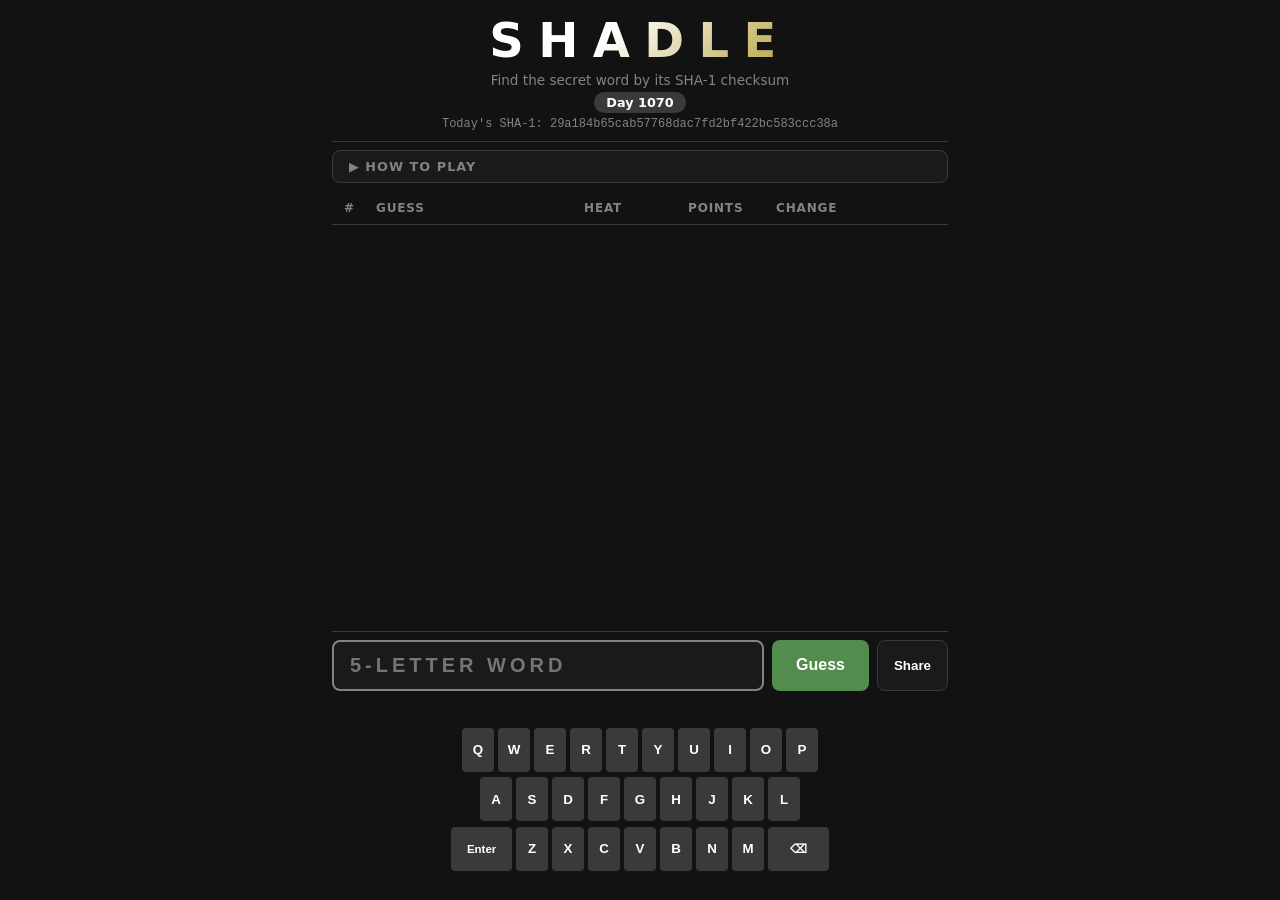
<file: index.html>
<!DOCTYPE html>
<html lang="en">
<head>
  <meta charset="UTF-8">
  <meta name="viewport" content="width=device-width, initial-scale=1.0">
  <title>SHAdle</title>
  <meta name="description" content="A daily word game where you find the secret word by comparing SHA-1 checksums.">
  <link rel="stylesheet" href="style.css">
</head>
<body>
  <div class="container">

    <!-- ── Header ─────────────────────────────────────────────────────── -->
    <header>
      <h1>SHAdle</h1>
      <p class="tagline">Find the secret word by its SHA-1 checksum</p>
      <div class="day-meta">
        <span class="badge" id="dayBadge">Day …</span>
      </div>
      <code class="target-hash" id="targetHash">Today’s SHA-1: …</code>
    </header>

    <!-- ── How to play ────────────────────────────────────────────────── -->
    <details class="how-to-play">
      <summary>How to play</summary>
      <ul>
        <li>Type any 5-letter word, use the keyboard below, then press <kbd>Enter</kbd> or <strong>Guess</strong>.</li>
        <li>Each guess's SHA-1 checksum is compared to the secret word's checksum.</li>
        <li><strong>Heat</strong> — your closeness percentile among all valid words (100 % = exact). Green is hot, yellow is warm, and red is cold.</li>
        <li><strong>Points</strong> — earn 0–100 points from heat, plus a 100-point bonus for solving.</li>
        <li><span class="change-cell closer">▲ hotter</span> / <span class="change-cell farther">▼ cooler</span> — heat change vs. your previous guess.</li>
        <li>Guess the exact word to win! There is no guess limit.</li>
      </ul>
    </details>

    <!-- ── Guess history ──────────────────────────────────────────────── -->
    <section id="historySection" class="history-section" aria-live="polite">
      <div class="history-header">
        <span>#</span>
        <span>Guess</span>
        <span>Heat</span>
        <span>Points</span>
        <span>Change</span>
      </div>
      <div id="historyList" class="history-list"></div>
    </section>

    <!-- ── Win banner ─────────────────────────────────────────────────── -->
    <div id="winBanner" class="win-banner" role="status" style="display:none">
      <span class="win-emoji">🎉</span>
      <p>You found today's checksum!</p>
      <p>Solved in <strong id="winCount"></strong> guess<span id="winPlural"></span>!</p>
    </div>

    <!-- ── Input ──────────────────────────────────────────────────────── -->
    <section class="input-section">
      <div class="input-row">
        <input
          type="text"
          id="guessInput"
          maxlength="5"
          placeholder="5-letter word"
          autocomplete="off"
          autocorrect="off"
          autocapitalize="none"
          spellcheck="false"
          aria-label="Enter your guess"
        >
        <button id="guessBtn" class="btn-primary">Guess</button>
        <button id="shareBtn" class="btn-secondary">Share</button>
      </div>
      <p id="shareMsg" class="share-msg" role="status" aria-live="polite"></p>
      <div id="keyboard" class="keyboard" aria-label="On-screen keyboard">
        <div class="keyboard-row">
          <button type="button" data-key="q">Q</button><button type="button" data-key="w">W</button><button type="button" data-key="e">E</button><button type="button" data-key="r">R</button><button type="button" data-key="t">T</button><button type="button" data-key="y">Y</button><button type="button" data-key="u">U</button><button type="button" data-key="i">I</button><button type="button" data-key="o">O</button><button type="button" data-key="p">P</button>
        </div>
        <div class="keyboard-row">
          <button type="button" data-key="a">A</button><button type="button" data-key="s">S</button><button type="button" data-key="d">D</button><button type="button" data-key="f">F</button><button type="button" data-key="g">G</button><button type="button" data-key="h">H</button><button type="button" data-key="j">J</button><button type="button" data-key="k">K</button><button type="button" data-key="l">L</button>
        </div>
        <div class="keyboard-row">
          <button type="button" class="keyboard-wide" data-key="Enter">Enter</button><button type="button" data-key="z">Z</button><button type="button" data-key="x">X</button><button type="button" data-key="c">C</button><button type="button" data-key="v">V</button><button type="button" data-key="b">B</button><button type="button" data-key="n">N</button><button type="button" data-key="m">M</button><button type="button" class="keyboard-wide" data-key="Backspace" aria-label="Backspace">⌫</button>
        </div>
      </div>
      <p id="errorMsg" class="error-msg" role="alert" aria-live="assertive"></p>
    </section>

  </div><!-- /.container -->

  <script src="words.js"></script>
  <script src="app.js"></script>
</body>
</html>
</file>
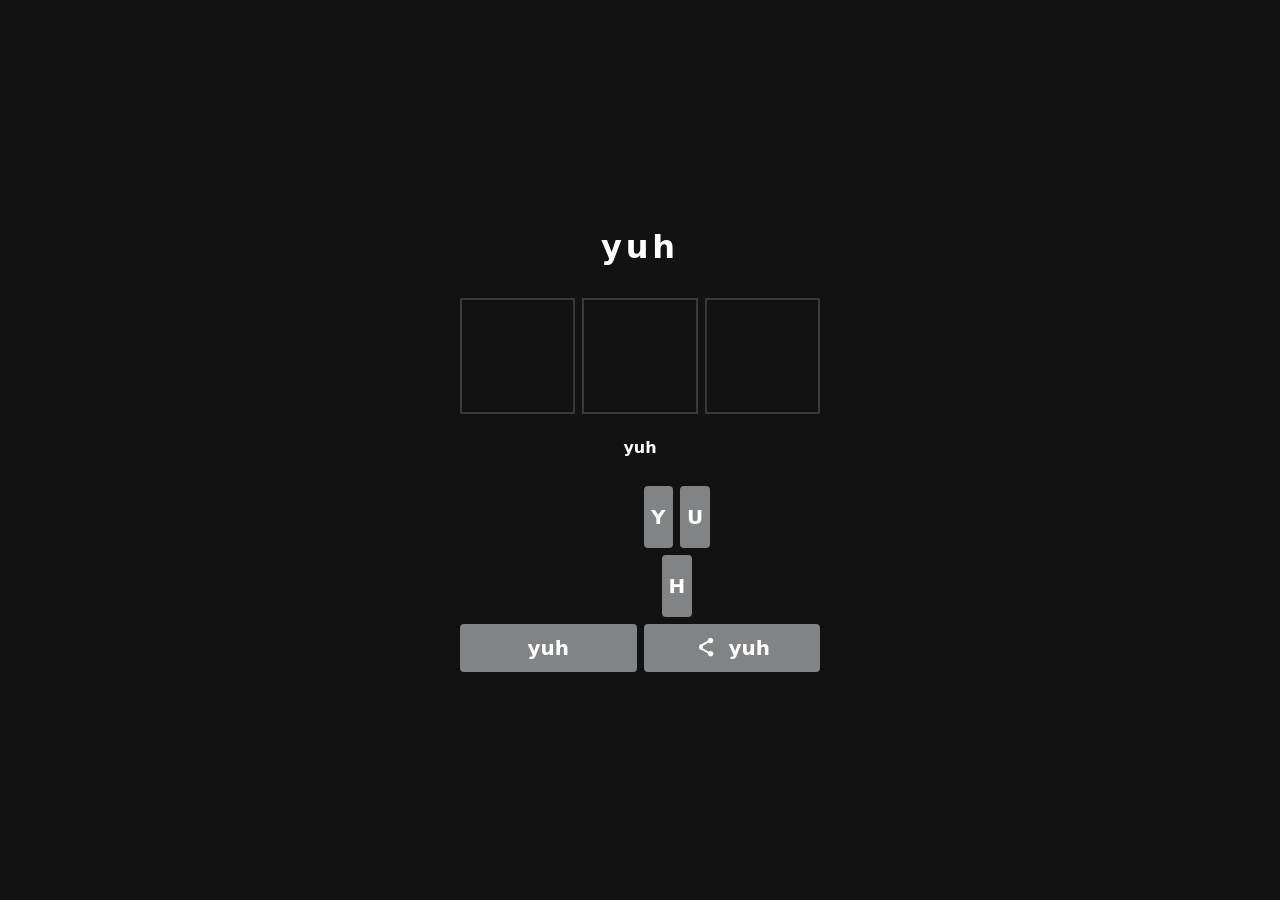
<file: yuhdle/index.html>
<!doctype html>
<html lang="en">
<head>
  <meta charset="utf-8">
  <meta name="viewport" content="width=device-width, initial-scale=1">
  <title>yuh</title>
  <link rel="stylesheet" href="style.css">
</head>
<body>
  <main class="game">
    <h1>yuh</h1>
    <section id="board" class="board" aria-label="yuh"></section>
    <p id="message" class="message" aria-live="polite">yuh</p>
    <div id="keyboard" class="keyboard" aria-label="yuh">
      <div class="keyboard-row keyboard-top">
        <button data-key="y">Y</button>
        <button data-key="u">U</button>
      </div>
      <div class="keyboard-row keyboard-home">
        <button data-key="h">H</button>
      </div>
    </div>
    <div class="actions">
      <button id="submit" class="action" type="button">yuh</button>
      <button id="share" class="action" type="button" aria-label="yuh">
        <svg viewBox="0 0 24 24" aria-hidden="true"><path d="M18 8a3 3 0 1 0-2.8-4A3 3 0 0 0 15.2 5L8.7 8.8a3 3 0 1 0 0 6.4l6.5 3.8a3 3 0 1 0 .8-1.8l-6.5-3.8a3 3 0 0 0 0-2.4l6.5-3.8A3 3 0 0 0 18 8Z"/></svg>
        yuh
      </button>
    </div>
  </main>
  <script src="app.js"></script>
</body>
</html>
</file>
<file: style.css>
/* ── Reset & tokens ─────────────────────────────────────────────────────── */
:root {
  --bg:         #121213;
  --surface:    #1a1a1b;
  --border:     #3a3a3c;
  --text:       #ffffff;
  --muted:      #818384;
  --accent:     #538d4e;   /* green  – correct / lower  */
  --gold:       #b59f3b;   /* yellow – higher            */
  --blue:       #4a9eca;   /* blue   – closer            */
  --red:        #c94040;   /* red    – farther           */
  --radius:     8px;
  --font:       'Segoe UI', system-ui, -apple-system, sans-serif;
}

*, *::before, *::after { box-sizing: border-box; margin: 0; padding: 0; }

body {
  background: var(--bg);
  color: var(--text);
  font-family: var(--font);
  height: 100dvh;
  display: flex;
  justify-content: center;
  overflow: hidden;
}

/* ── Layout ─────────────────────────────────────────────────────────────── */
.container {
  width: 100%;
  max-width: 640px;
  height: 100%;
  display: flex;
  flex-direction: column;
  overflow: hidden;
  padding: 0.75rem 0.75rem 0;
}

/* ── Header ─────────────────────────────────────────────────────────────── */
header {
  text-align: center;
  border-bottom: 1px solid var(--border);
  padding-bottom: 0.6rem;
  margin-bottom: 0.5rem;
  display: flex;
  flex-direction: column;
  align-items: center;
  gap: 0.25rem;
  flex-shrink: 0;
}

h1 {
  font-size: clamp(2rem, 8vw, 3rem);
  font-weight: 900;
  letter-spacing: 0.3em;
  text-transform: uppercase;
  background: linear-gradient(135deg, #ffffff 40%, var(--gold));
  -webkit-background-clip: text;
  -webkit-text-fill-color: transparent;
  background-clip: text;
}

.tagline { color: var(--muted); font-size: 0.85rem; }

.day-meta {
  display: flex;
  align-items: center;
  gap: 0.75rem;
  flex-wrap: wrap;
  justify-content: center;
  font-size: 0.8rem;
}

.badge {
  background: var(--border);
  padding: 0.2rem 0.75rem;
  border-radius: 999px;
  font-weight: 700;
}



.target-hash {
  color: var(--muted);
  font-family: 'Courier New', monospace;
  font-size: clamp(0.55rem, 2vw, 0.75rem);
  overflow-wrap: anywhere;
}

.muted { color: var(--muted); }

/* ── How to play ─────────────────────────────────────────────────────────── */
.how-to-play {
  background: var(--surface);
  border: 1px solid var(--border);
  border-radius: var(--radius);
  padding: 0.5rem 1rem;
  font-size: 0.85rem;
  flex-shrink: 0;
  margin-bottom: 0.5rem;
}

.how-to-play summary {
  cursor: pointer;
  font-weight: 700;
  user-select: none;
  color: var(--muted);
  text-transform: uppercase;
  letter-spacing: 0.08em;
  font-size: 0.8rem;
  list-style: none;
}
.how-to-play summary::before { content: '▶  '; }
.how-to-play[open] summary::before { content: '▼  '; }

.how-to-play ul {
  list-style: none;
  display: flex;
  flex-direction: column;
  gap: 0.5rem;
  margin-top: 0.75rem;
  color: var(--muted);
}

.how-to-play li { padding-left: 0.5rem; }

kbd {
  background: var(--border);
  border-radius: 4px;
  padding: 0.1em 0.4em;
  font-family: 'Courier New', monospace;
  font-size: 0.8em;
}

/* ── Input ───────────────────────────────────────────────────────────────── */
.input-section {
  display: flex;
  flex-direction: column;
  gap: 0.3rem;
  flex-shrink: 0;
  border-top: 1px solid var(--border);
  padding-top: 0.5rem;
  padding-bottom: 0.5rem;
}

.input-row { display: flex; gap: 0.5rem; }

input[type="text"] {
  flex: 1;
  padding: 0.75rem 1rem;
  background: var(--surface);
  border: 2px solid var(--border);
  border-radius: var(--radius);
  color: var(--text);
  font-size: 1.25rem;
  font-weight: 700;
  letter-spacing: 0.2em;
  text-transform: uppercase;
  outline: none;
  transition: border-color 0.15s;
}
input[type="text"]:focus { border-color: var(--muted); }
input[type="text"]:disabled { opacity: 0.4; cursor: not-allowed; }

.btn-primary {
  padding: 0.75rem 1.5rem;
  background: var(--accent);
  color: #fff;
  border: none;
  border-radius: var(--radius);
  font-size: 1rem;
  font-weight: 700;
  cursor: pointer;
  transition: filter 0.15s;
  white-space: nowrap;
}
.btn-primary:hover  { filter: brightness(1.15); }
.btn-primary:active { filter: brightness(0.9); }
.btn-primary:disabled { filter: brightness(0.5); cursor: not-allowed; }

.btn-secondary {
  padding: 0.75rem 1rem;
  background: var(--surface);
  border: 1px solid var(--border);
  border-radius: var(--radius);
  color: var(--text);
  cursor: pointer;
  font-weight: 700;
  white-space: nowrap;
}

.btn-secondary:hover { border-color: var(--muted); }

.share-msg { color: var(--muted); font-size: 0.8rem; min-height: 1.2em; }

.keyboard {
  display: flex;
  flex-direction: column;
  gap: 0.35rem;
  margin-top: 0.75rem;
}

.keyboard-row {
  display: flex;
  justify-content: center;
  gap: 0.25rem;
}

.keyboard button {
  min-width: 2rem;
  height: 2.75rem;
  padding: 0 0.35rem;
  border: 0;
  border-radius: 4px;
  background: var(--border);
  color: var(--text);
  font-weight: 700;
  cursor: pointer;
}

.keyboard button:hover { filter: brightness(1.2); }
.keyboard button:disabled { cursor: not-allowed; opacity: 0.45; }
.keyboard .keyboard-wide { min-width: 3.8rem; font-size: 0.72rem; }

.error-msg {
  color: #e74c3c;
  font-size: 0.85rem;
  min-height: 1.2em;
  opacity: 0;
  transition: opacity 0.2s;
}
.error-msg.visible { opacity: 1; }

/* ── Win banner ──────────────────────────────────────────────────────────── */
.win-banner {
  display: flex;
  flex-direction: column;
  align-items: center;
  gap: 0.4rem;
  padding: 1rem;
  background: var(--surface);
  border: 2px solid var(--accent);
  border-radius: 12px;
  text-align: center;
  animation: pop 0.35s ease;
  flex-shrink: 0;
  margin-bottom: 0.5rem;
}
.win-emoji { font-size: 2.5rem; }

@keyframes pop {
  0%   { transform: scale(0.8); opacity: 0; }
  60%  { transform: scale(1.05); }
  100% { transform: scale(1);  opacity: 1; }
}

/* ── History ─────────────────────────────────────────────────────────────── */
.history-section {
  flex: 1;
  display: flex;
  flex-direction: column;
  gap: 0.4rem;
  overflow: hidden;
  min-height: 0;
}

.history-list {
  overflow-y: auto;
  flex: 1;
  display: flex;
  flex-direction: column;
  gap: 0.3rem;
  min-height: 0;
  /* scroll new cards into view */
  scroll-behavior: smooth;
}

.history-header,
.guess-card {
  display: grid;
  grid-template-columns: 1.5rem minmax(8rem, 1fr) 6rem 5rem 10rem;
  align-items: center;
  gap: 0.5rem;
  padding: 0.6rem 0.75rem;
  border-radius: var(--radius);
}

.history-header {
  color: var(--muted);
  font-size: 0.75rem;
  font-weight: 700;
  text-transform: uppercase;
  letter-spacing: 0.07em;
  background: transparent;
  border-bottom: 1px solid var(--border);
  border-radius: 0;
}

.guess-card {
  background: var(--surface);
  border-left: 4px solid var(--border);
  animation: slideIn 0.2s ease;
}
.guess-card.win    { border-color: var(--accent); }
.guess-card.higher { border-color: var(--gold); }
.guess-card.lower  { border-color: var(--accent); }

@keyframes slideIn {
  from { opacity: 0; transform: translateY(-6px); }
  to   { opacity: 1; transform: translateY(0); }
}

.guess-num  { color: var(--muted); font-size: 0.8rem; }

.guess-word {
  font-size: 1.1rem;
  font-weight: 900;
  letter-spacing: 0.12em;
}

.guess-word code {
  display: block;
  margin-top: 0.25rem;
  color: var(--muted);
  font-size: 0.61rem;
  font-weight: 400;
  letter-spacing: 0;
  overflow-wrap: anywhere;
}

.guess-heat { font-size: 0.82rem; font-weight: 700; }
.heat-hot { color: var(--accent); }
.heat-warm { color: var(--gold); }
.heat-cold { color: var(--red); }
.guess-points { color: var(--gold); font-size: 0.82rem; font-weight: 700; }

/* ── Tags ────────────────────────────────────────────────────────────────── */
.tag {
  display: inline-block;
  padding: 0.2em 0.6em;
  border-radius: 4px;
  font-size: 0.78rem;
  font-weight: 700;
}
.higher-tag { background: rgba(181,159,59,0.2);  color: var(--gold);   }
.lower-tag  { background: rgba(83,141,78,0.2);   color: var(--accent); }
.win-tag    { background: rgba(83,141,78,0.3);   color: var(--accent); }

/* ── Change cell ─────────────────────────────────────────────────────────── */
.change-cell { font-size: 0.8rem; font-weight: 600; }
.closer  { color: var(--blue); }
.farther { color: var(--red);  }

/* ── Responsive ──────────────────────────────────────────────────────────── */
@media (max-width: 480px) {
  .history-header,
  .guess-card {
    grid-template-columns: 1.25rem minmax(4.25rem, 1fr) 3.5rem 3.25rem 1fr;
    font-size: 0.8rem;
  }
  .guess-word { font-size: 1rem; }
  .keyboard button { min-width: 1.75rem; padding: 0 0.2rem; }
  .keyboard .keyboard-wide { min-width: 3.2rem; }
}
</file>
<file: yuhdle/style.css>
:root {
  color-scheme: dark;
  --bg: #121213;
  --tile: #121213;
  --border: #3a3a3c;
  --key: #818384;
  --good: #538d4e;
}

* { box-sizing: border-box; }

body {
  margin: 0;
  min-height: 100dvh;
  display: grid;
  place-items: center;
  background: var(--bg);
  color: white;
  font-family: ui-sans-serif, system-ui, sans-serif;
}

.game { width: min(92vw, 360px); text-align: center; }

h1 {
  margin: 0 0 2rem;
  font-size: 2rem;
  letter-spacing: .12em;
}

.board {
  display: grid;
  grid-template-columns: repeat(3, 1fr);
  gap: 7px;
}

.tile {
  aspect-ratio: 1;
  display: grid;
  place-items: center;
  border: 2px solid var(--border);
  font-size: clamp(2rem, 12vw, 3.4rem);
  font-weight: 700;
  text-transform: uppercase;
}

.tile.filled { border-color: #565758; }
.tile.correct { background: var(--good); border-color: var(--good); }

.message { min-height: 1.5rem; margin: 1.5rem 0; font-weight: 700; }

.keyboard { display: grid; gap: 7px; }

.keyboard-row { display: grid; grid-template-columns: repeat(10, 1fr); gap: 7px; }

/* Their native positions on a QWERTY keyboard; every other key is absent. */
.keyboard-top button:first-child { grid-column: 6; }
.keyboard-home { grid-template-columns: repeat(9, 1fr); padding: 0 5%; }
.keyboard-home button { grid-column: 6; }

.actions { display: grid; grid-template-columns: 1fr 1fr; gap: 7px; margin-top: 7px; }

.action { min-height: 48px; text-transform: lowercase; }

.action svg {
  width: 1.1em;
  height: 1.1em;
  margin-right: .3em;
  fill: currentColor;
  vertical-align: -.15em;
}

button {
  min-height: 62px;
  border: 0;
  border-radius: 4px;
  background: var(--key);
  color: white;
  font: inherit;
  font-size: 1.25rem;
  font-weight: 800;
  cursor: pointer;
}

button:active { transform: scale(.96); }
button.correct { background: var(--good); }
button.copied { background: var(--good); }
</file>
